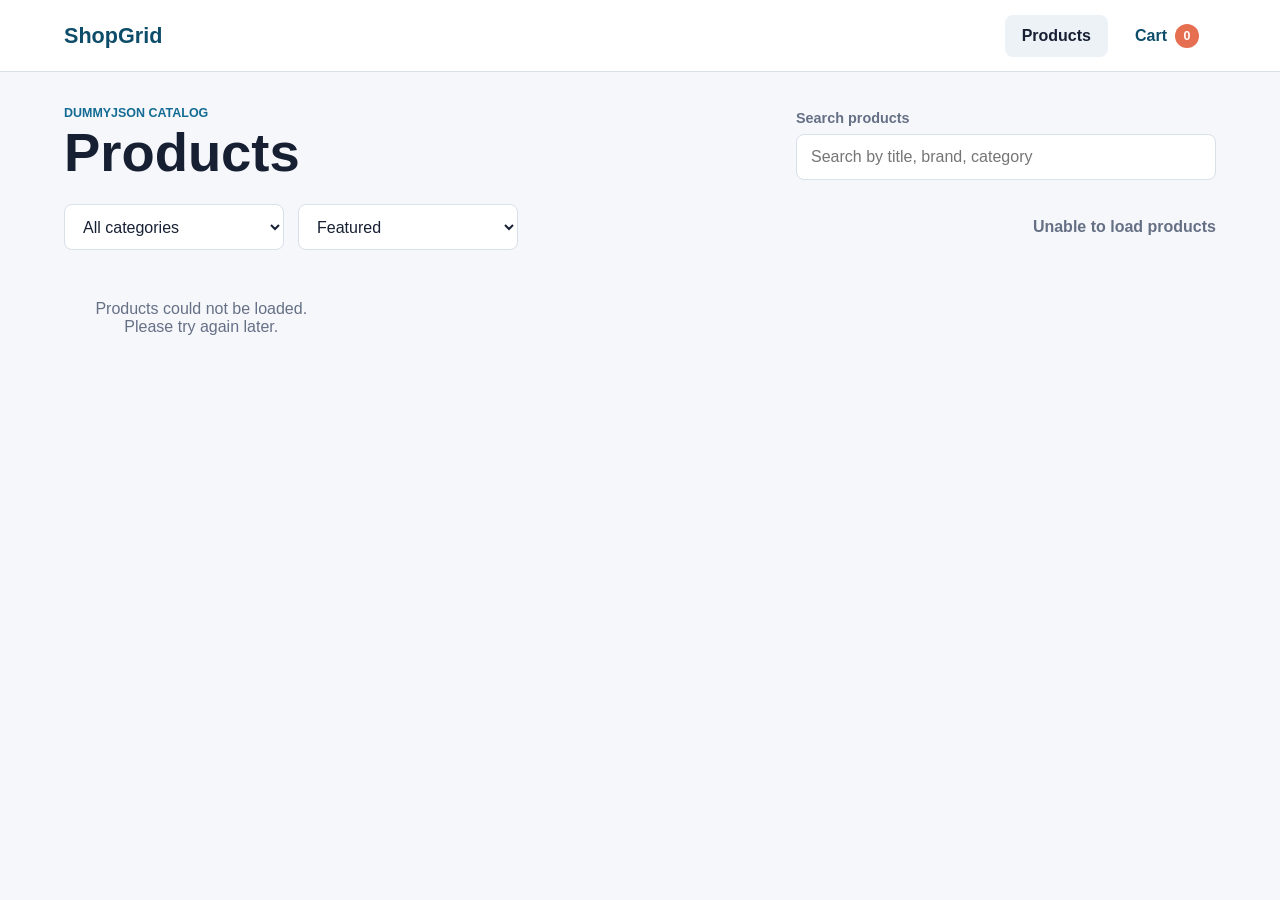
<file: index.html>
<!DOCTYPE html>
<html lang="en">
<head>
  <meta charset="UTF-8">
  <meta name="viewport" content="width=device-width, initial-scale=1.0">
  <title>Product Listing</title>
  <link rel="stylesheet" href="styles.css">
</head>
<body>
  <header class="topbar">
    <a class="brand" href="index.html">ShopGrid</a>
    <nav class="nav-actions" aria-label="Primary navigation">
      <a class="nav-link active" href="index.html">Products</a>
      <a class="cart-link" href="cart.html" aria-label="Open cart">
        Cart <span id="cartCount">0</span>
      </a>
    </nav>
  </header>

  <main class="page-shell">
    <section class="listing-header">
      <div>
        <p class="eyebrow">DummyJSON catalog</p>
        <h1>Products</h1>
      </div>
      <div class="search-panel">
        <label for="searchInput">Search products</label>
        <input id="searchInput" type="search" placeholder="Search by title, brand, category">
      </div>
    </section>

    <section class="toolbar" aria-label="Product filters">
      <select id="categoryFilter" aria-label="Filter by category">
        <option value="all">All categories</option>
      </select>
      <select id="sortSelect" aria-label="Sort products">
        <option value="default">Featured</option>
        <option value="priceLow">Price: low to high</option>
        <option value="priceHigh">Price: high to low</option>
        <option value="ratingHigh">Top rated</option>
      </select>
      <span id="resultCount" class="result-count">Loading products...</span>
    </section>

    <section id="productGrid" class="product-grid" aria-live="polite"></section>
    <p id="emptyState" class="empty-state hidden">No products match your search.</p>
  </main>

  <script src="app.js"></script>
</body>
</html>
</file>
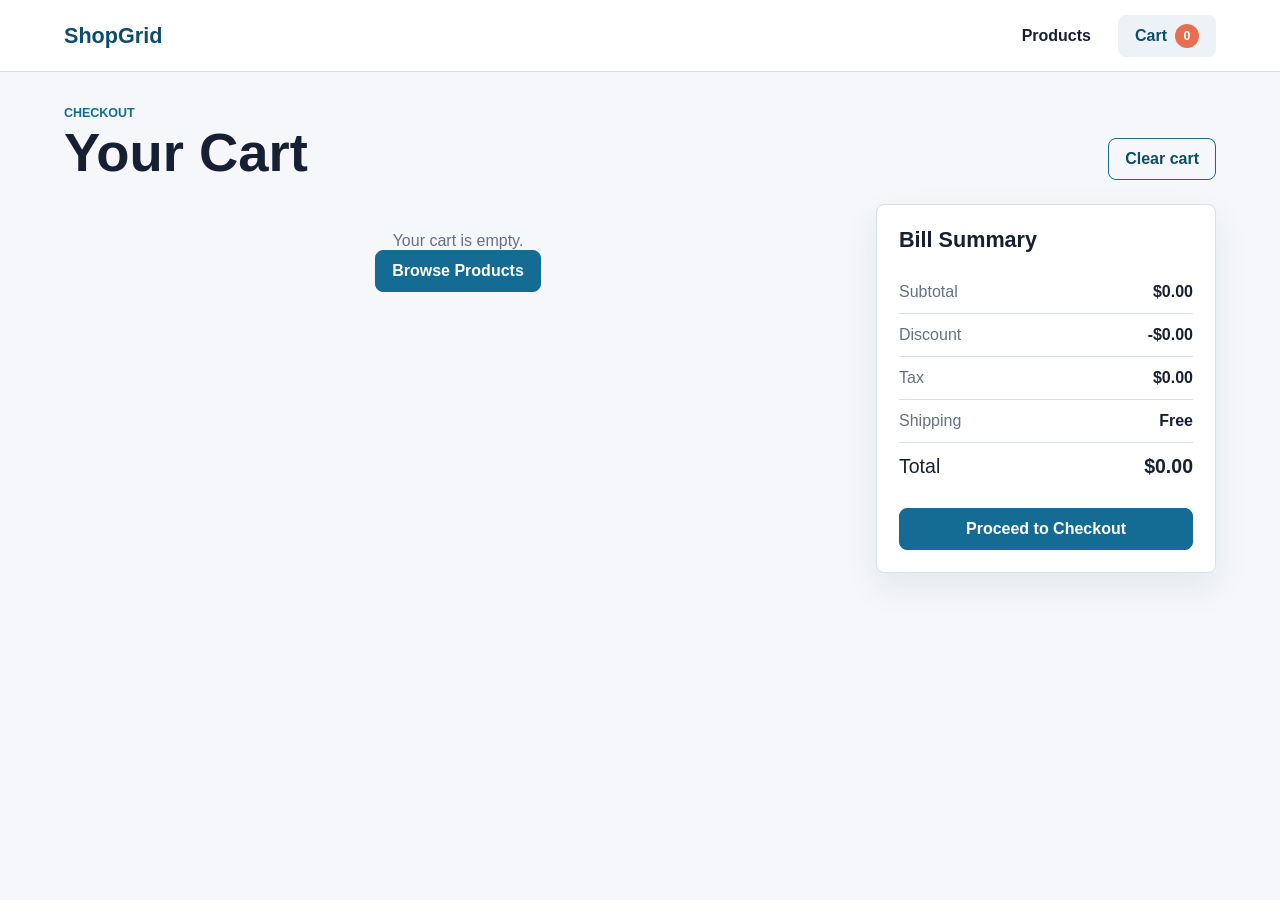
<file: cart.html>
<!DOCTYPE html>
<html lang="en">
<head>
  <meta charset="UTF-8">
  <meta name="viewport" content="width=device-width, initial-scale=1.0">
  <title>Shopping Cart</title>
  <link rel="stylesheet" href="styles.css">
</head>
<body>
  <header class="topbar">
    <a class="brand" href="index.html">ShopGrid</a>
    <nav class="nav-actions" aria-label="Primary navigation">
      <a class="nav-link" href="index.html">Products</a>
      <a class="cart-link active" href="cart.html" aria-label="Open cart">
        Cart <span id="cartCount">0</span>
      </a>
    </nav>
  </header>

  <main class="page-shell">
    <section class="cart-header">
      <div>
        <p class="eyebrow">Checkout</p>
        <h1>Your Cart</h1>
      </div>
      <button id="clearCartBtn" class="ghost-button" type="button">Clear cart</button>
    </section>

    <section class="cart-layout">
      <div id="cartItems" class="cart-items" aria-live="polite"></div>
      <aside class="summary-panel" aria-label="Bill summary">
        <h2>Bill Summary</h2>
        <div class="summary-row">
          <span>Subtotal</span>
          <strong id="subtotal">$0.00</strong>
        </div>
        <div class="summary-row">
          <span>Discount</span>
          <strong id="discount">$0.00</strong>
        </div>
        <div class="summary-row">
          <span>Tax</span>
          <strong id="tax">$0.00</strong>
        </div>
        <div class="summary-row">
          <span>Shipping</span>
          <strong id="shipping">$0.00</strong>
        </div>
        <div class="summary-total">
          <span>Total</span>
          <strong id="grandTotal">$0.00</strong>
        </div>
        <button class="primary-button full-width" type="button">Proceed to Checkout</button>
      </aside>
    </section>
  </main>

  <script src="app.js"></script>
</body>
</html>
</file>
<file: styles.css>
:root {
  --bg: #f5f7fb;
  --surface: #ffffff;
  --surface-soft: #edf2f7;
  --ink: #172033;
  --muted: #667085;
  --line: #d8e0ea;
  --primary: #146c94;
  --primary-dark: #0e4d69;
  --accent: #e76f51;
  --green: #1f8a70;
  --shadow: 0 14px 34px rgba(23, 32, 51, 0.08);
}

* {
  box-sizing: border-box;
}

body {
  margin: 0;
  min-height: 100vh;
  background: var(--bg);
  color: var(--ink);
  font-family: Arial, Helvetica, sans-serif;
}

a {
  color: inherit;
  text-decoration: none;
}

button,
input,
select {
  font: inherit;
}

button {
  cursor: pointer;
}

.topbar {
  position: sticky;
  top: 0;
  z-index: 5;
  display: flex;
  align-items: center;
  justify-content: space-between;
  gap: 16px;
  min-height: 72px;
  padding: 0 5vw;
  background: rgba(255, 255, 255, 0.94);
  border-bottom: 1px solid var(--line);
  backdrop-filter: blur(12px);
}

.brand {
  font-size: 1.35rem;
  font-weight: 800;
  color: var(--primary-dark);
}

.nav-actions {
  display: flex;
  align-items: center;
  gap: 10px;
}

.nav-link,
.cart-link,
.back-link,
.ghost-button,
.primary-button,
.secondary-button {
  min-height: 42px;
  display: inline-flex;
  align-items: center;
  justify-content: center;
  gap: 8px;
  border-radius: 8px;
  border: 1px solid transparent;
  padding: 0 16px;
  font-weight: 700;
}

.nav-link:hover,
.nav-link.active,
.cart-link:hover,
.cart-link.active {
  background: var(--surface-soft);
}

.cart-link {
  color: var(--primary-dark);
}

.cart-link span {
  min-width: 24px;
  height: 24px;
  display: inline-flex;
  align-items: center;
  justify-content: center;
  border-radius: 999px;
  background: var(--accent);
  color: #fff;
  font-size: 0.78rem;
}

.page-shell {
  width: min(1180px, 90vw);
  margin: 0 auto;
  padding: 34px 0 56px;
}

.listing-header,
.cart-header {
  display: flex;
  align-items: end;
  justify-content: space-between;
  gap: 22px;
  margin-bottom: 24px;
}

.eyebrow {
  margin: 0 0 6px;
  color: var(--primary);
  font-size: 0.78rem;
  font-weight: 800;
  letter-spacing: 0;
  text-transform: uppercase;
}

h1,
h2,
h3,
p {
  margin-top: 0;
}

h1 {
  margin-bottom: 0;
  font-size: clamp(2rem, 6vw, 3.4rem);
  line-height: 1;
}

h2 {
  font-size: 1.35rem;
}

.search-panel {
  width: min(420px, 100%);
}

.search-panel label {
  display: block;
  margin-bottom: 8px;
  color: var(--muted);
  font-size: 0.9rem;
  font-weight: 700;
}

.search-panel input,
.toolbar select {
  width: 100%;
  min-height: 46px;
  border: 1px solid var(--line);
  border-radius: 8px;
  background: #fff;
  color: var(--ink);
  padding: 0 14px;
  outline: none;
}

.search-panel input:focus,
.toolbar select:focus {
  border-color: var(--primary);
  box-shadow: 0 0 0 3px rgba(20, 108, 148, 0.16);
}

.toolbar {
  display: grid;
  grid-template-columns: minmax(160px, 220px) minmax(160px, 220px) 1fr;
  align-items: center;
  gap: 14px;
  margin-bottom: 22px;
}

.result-count {
  justify-self: end;
  color: var(--muted);
  font-weight: 700;
}

.product-grid {
  display: grid;
  grid-template-columns: repeat(auto-fill, minmax(230px, 1fr));
  gap: 18px;
}

.product-card {
  overflow: hidden;
  display: flex;
  flex-direction: column;
  min-height: 390px;
  border: 1px solid var(--line);
  border-radius: 8px;
  background: var(--surface);
  box-shadow: var(--shadow);
}

.product-card:hover {
  transform: translateY(-2px);
  transition: transform 160ms ease;
}

.product-image {
  width: 100%;
  aspect-ratio: 4 / 3;
  object-fit: contain;
  background: #eef3f7;
  padding: 14px;
}

.product-body {
  display: flex;
  flex: 1;
  flex-direction: column;
  gap: 10px;
  padding: 16px;
}

.product-meta,
.rating-line,
.price-line {
  display: flex;
  align-items: center;
  justify-content: space-between;
  gap: 10px;
}

.product-meta {
  color: var(--muted);
  font-size: 0.84rem;
  font-weight: 700;
}

.product-title {
  min-height: 48px;
  margin: 0;
  font-size: 1rem;
  line-height: 1.35;
}

.price {
  color: var(--primary-dark);
  font-size: 1.22rem;
  font-weight: 800;
}

.discount {
  color: var(--green);
  font-weight: 800;
}

.rating {
  color: #915f00;
  font-weight: 800;
}

.card-actions {
  display: grid;
  grid-template-columns: 1fr 1fr;
  gap: 10px;
  margin-top: auto;
}

.primary-button,
.secondary-button,
.ghost-button {
  border: 1px solid var(--primary);
}

.primary-button {
  background: var(--primary);
  color: #fff;
}

.primary-button:hover {
  background: var(--primary-dark);
}

.secondary-button {
  background: #fff;
  color: var(--primary-dark);
}

.secondary-button:hover,
.ghost-button:hover {
  background: var(--surface-soft);
}

.ghost-button {
  background: transparent;
  color: var(--primary-dark);
}

.full-width {
  width: 100%;
}

.back-link {
  width: fit-content;
  margin-bottom: 18px;
  color: var(--primary-dark);
  background: #fff;
  border-color: var(--line);
}

.details-layout {
  display: grid;
  grid-template-columns: minmax(280px, 1fr) minmax(320px, 0.9fr);
  gap: 28px;
  align-items: start;
}

.details-media,
.details-info,
.summary-panel,
.loading-card {
  border: 1px solid var(--line);
  border-radius: 8px;
  background: var(--surface);
  box-shadow: var(--shadow);
}

.details-media {
  padding: 22px;
}

.details-media img {
  width: 100%;
  max-height: 520px;
  object-fit: contain;
}

.thumb-strip {
  display: grid;
  grid-template-columns: repeat(auto-fit, minmax(72px, 1fr));
  gap: 10px;
  margin-top: 16px;
}

.thumb-strip img {
  width: 100%;
  aspect-ratio: 1;
  object-fit: contain;
  padding: 6px;
  border: 1px solid var(--line);
  border-radius: 8px;
  background: #f6f8fb;
}

.details-info {
  padding: 26px;
}

.details-info h1 {
  margin-bottom: 14px;
  font-size: clamp(1.8rem, 5vw, 2.7rem);
  line-height: 1.08;
}

.description {
  color: var(--muted);
  line-height: 1.65;
}

.spec-grid {
  display: grid;
  grid-template-columns: repeat(2, minmax(0, 1fr));
  gap: 12px;
  margin: 22px 0;
}

.spec {
  min-height: 74px;
  padding: 12px;
  border-radius: 8px;
  background: var(--surface-soft);
}

.spec span {
  display: block;
  margin-bottom: 5px;
  color: var(--muted);
  font-size: 0.78rem;
  font-weight: 800;
  text-transform: uppercase;
}

.quantity-picker {
  display: flex;
  align-items: center;
  gap: 12px;
  margin: 20px 0;
}

.quantity-picker input {
  width: 84px;
  min-height: 42px;
  border: 1px solid var(--line);
  border-radius: 8px;
  padding: 0 10px;
}

.cart-layout {
  display: grid;
  grid-template-columns: minmax(0, 1fr) 340px;
  gap: 24px;
  align-items: start;
}

.cart-items {
  display: grid;
  gap: 14px;
}

.cart-item {
  display: grid;
  grid-template-columns: 96px 1fr auto;
  gap: 16px;
  align-items: center;
  padding: 14px;
  border: 1px solid var(--line);
  border-radius: 8px;
  background: var(--surface);
  box-shadow: var(--shadow);
}

.cart-item img {
  width: 96px;
  height: 96px;
  object-fit: contain;
  border-radius: 8px;
  background: #eef3f7;
}

.cart-item h3 {
  margin-bottom: 6px;
  font-size: 1rem;
}

.cart-controls {
  display: flex;
  align-items: center;
  gap: 8px;
  margin-top: 10px;
}

.icon-button {
  width: 34px;
  height: 34px;
  border: 1px solid var(--line);
  border-radius: 8px;
  background: #fff;
  color: var(--ink);
  font-weight: 800;
}

.remove-button {
  min-height: 36px;
  border: 1px solid #f1b1a2;
  border-radius: 8px;
  background: #fff5f2;
  color: #9d331f;
  padding: 0 12px;
  font-weight: 800;
}

.line-total {
  min-width: 92px;
  text-align: right;
  color: var(--primary-dark);
  font-size: 1.1rem;
  font-weight: 800;
}

.summary-panel {
  position: sticky;
  top: 96px;
  padding: 22px;
}

.summary-row,
.summary-total {
  display: flex;
  align-items: center;
  justify-content: space-between;
  gap: 16px;
  padding: 12px 0;
  border-bottom: 1px solid var(--line);
}

.summary-row span {
  color: var(--muted);
}

.summary-total {
  margin-bottom: 18px;
  border-bottom: 0;
  font-size: 1.22rem;
}

.empty-state,
.loading-card {
  padding: 28px;
  color: var(--muted);
  text-align: center;
}

.hidden {
  display: none;
}

@media (max-width: 820px) {
  .listing-header,
  .cart-header {
    align-items: stretch;
    flex-direction: column;
  }

  .toolbar,
  .details-layout,
  .cart-layout {
    grid-template-columns: 1fr;
  }

  .result-count {
    justify-self: start;
  }

  .summary-panel {
    position: static;
  }
}

@media (max-width: 560px) {
  .topbar {
    align-items: stretch;
    flex-direction: column;
    padding-block: 14px;
  }

  .nav-actions {
    width: 100%;
  }

  .nav-link,
  .cart-link {
    flex: 1;
  }

  .page-shell {
    width: min(94vw, 1180px);
    padding-top: 24px;
  }

  .card-actions {
    grid-template-columns: 1fr;
  }

  .spec-grid,
  .cart-item {
    grid-template-columns: 1fr;
  }

  .cart-item img {
    width: 100%;
    height: 160px;
  }

  .line-total {
    text-align: left;
  }
}
</file>
